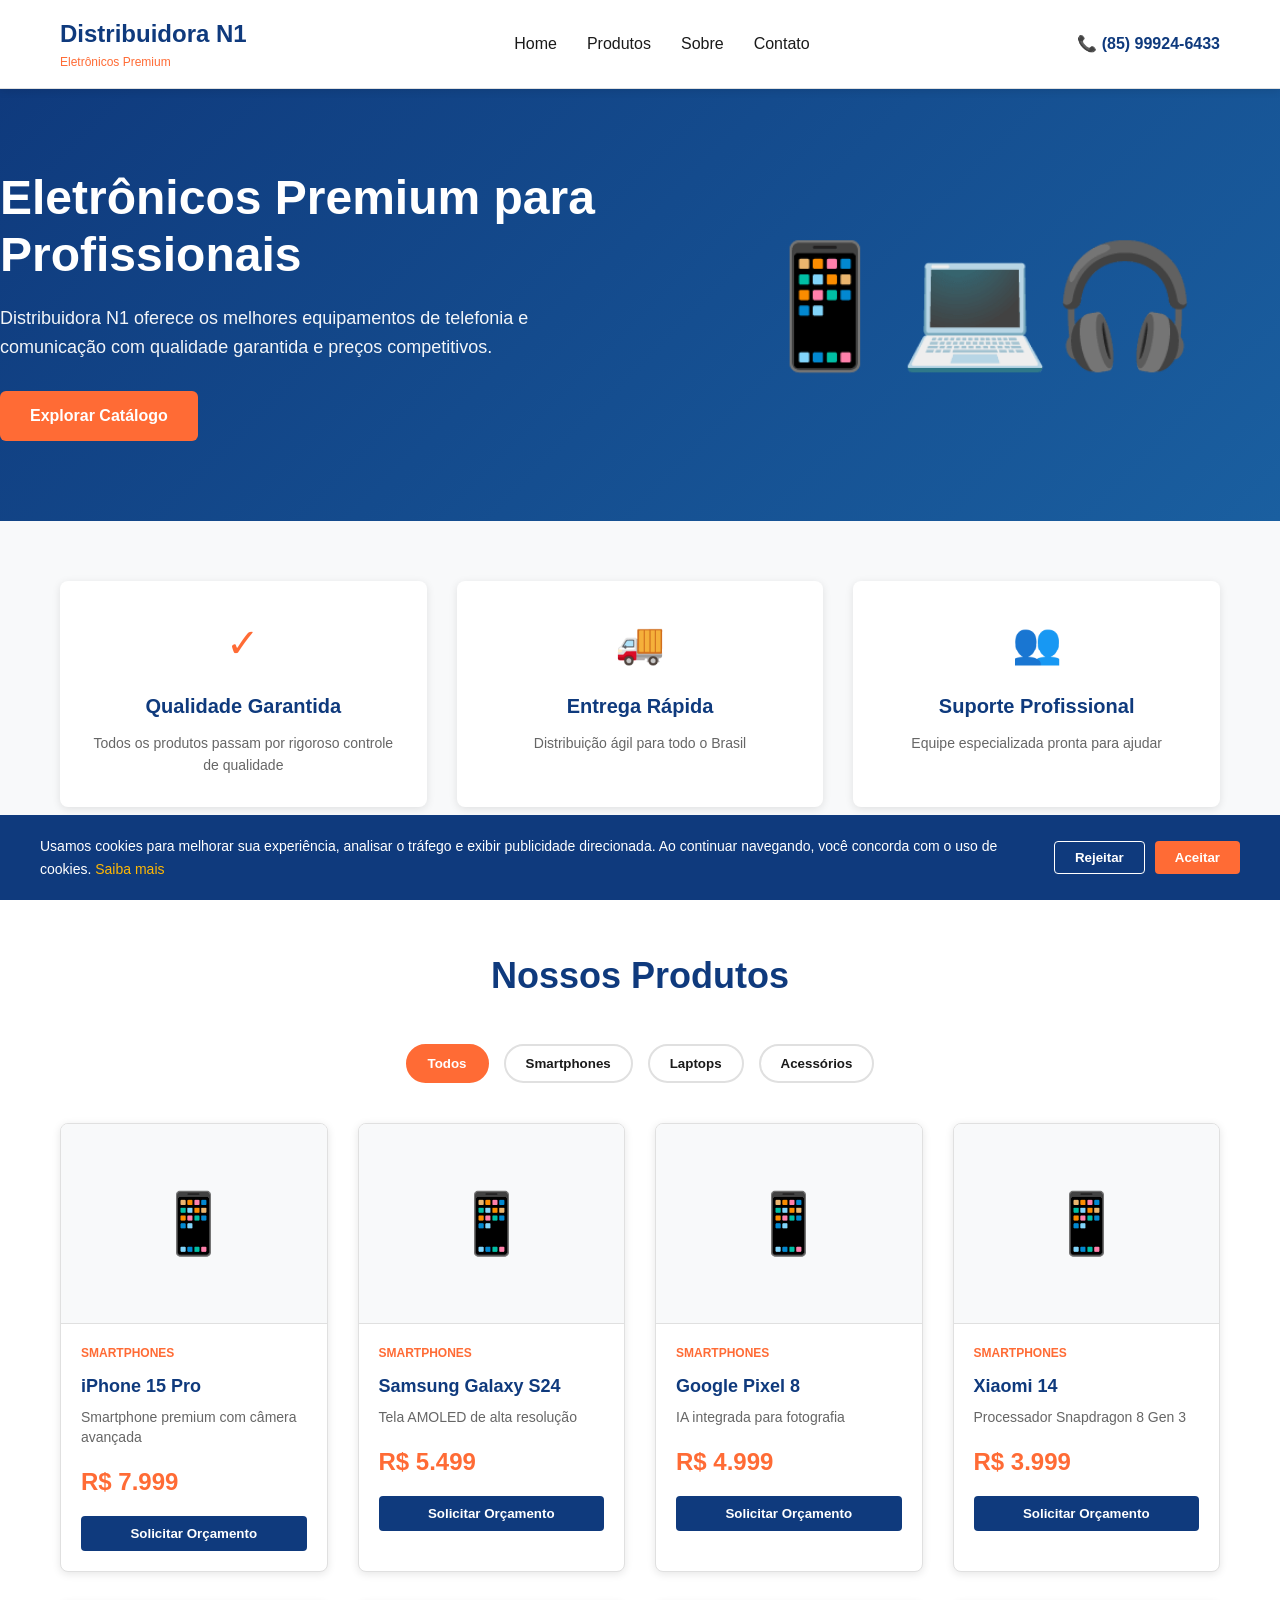
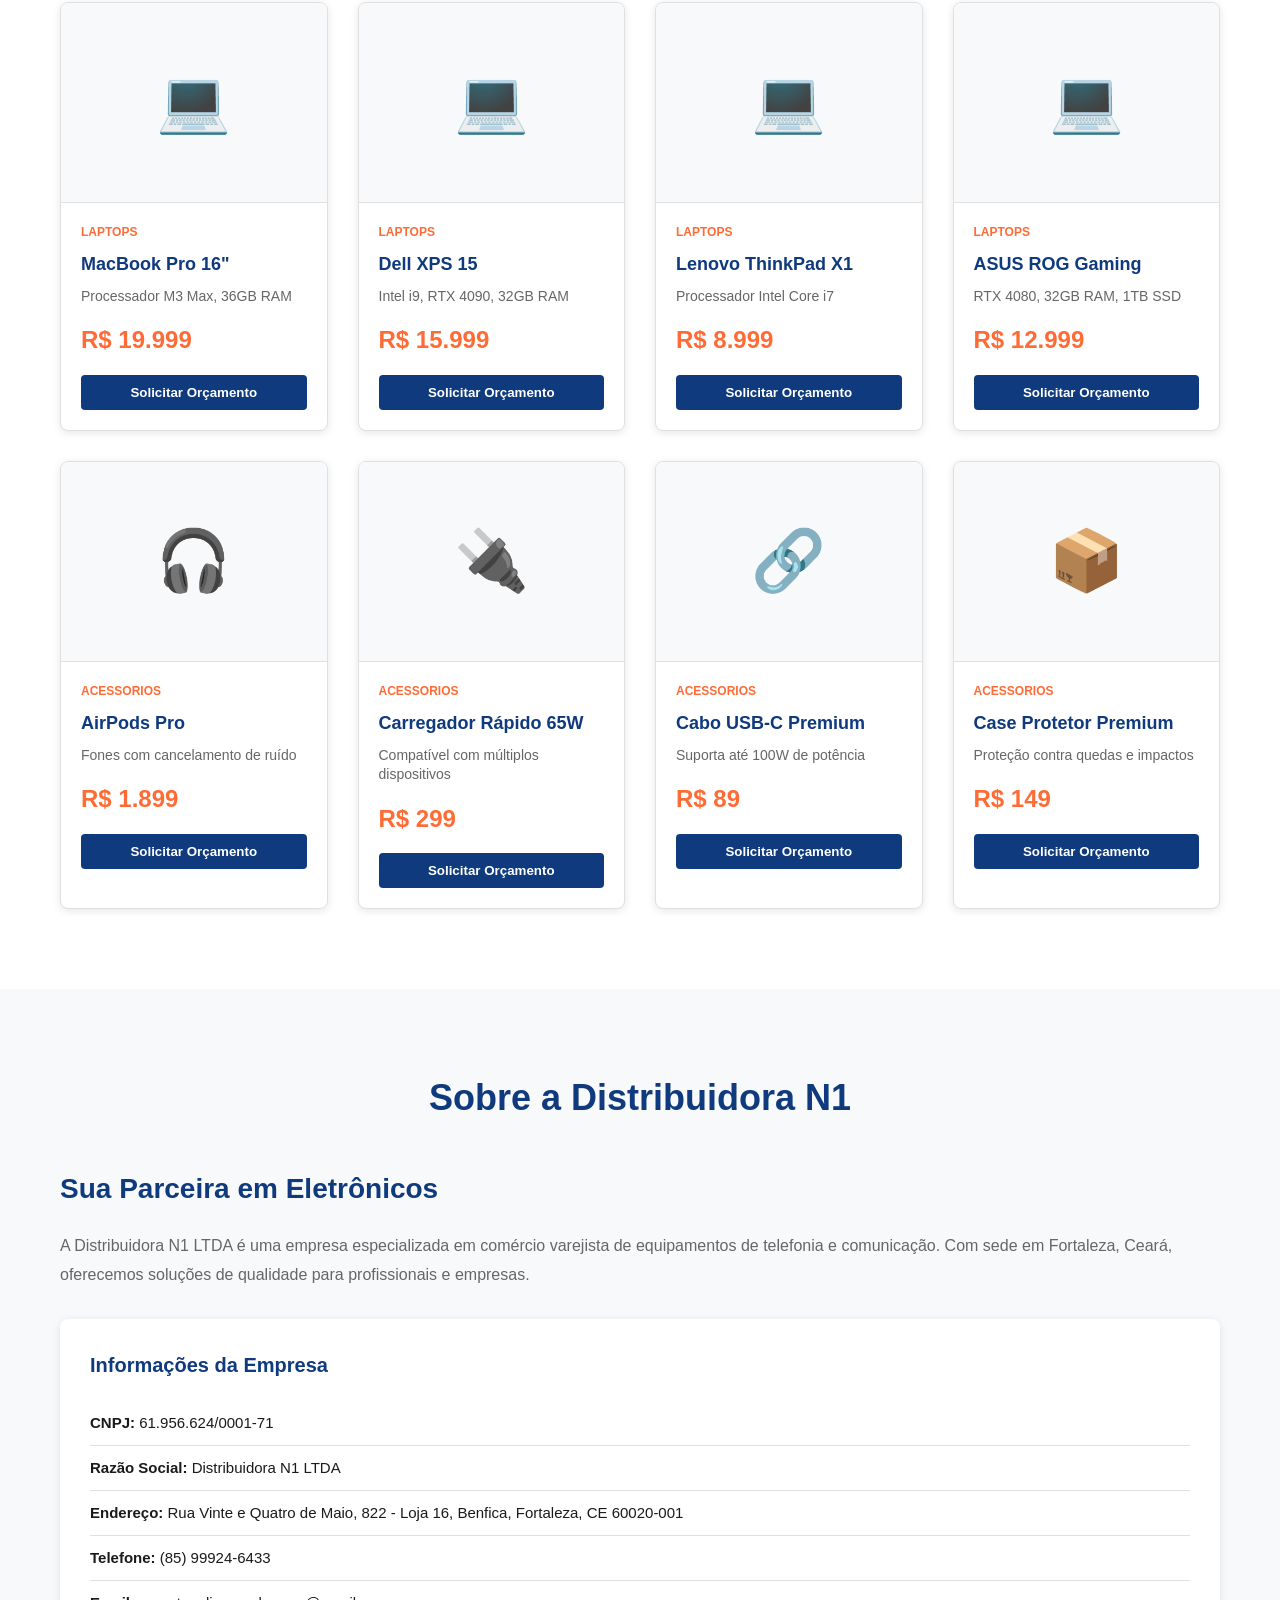
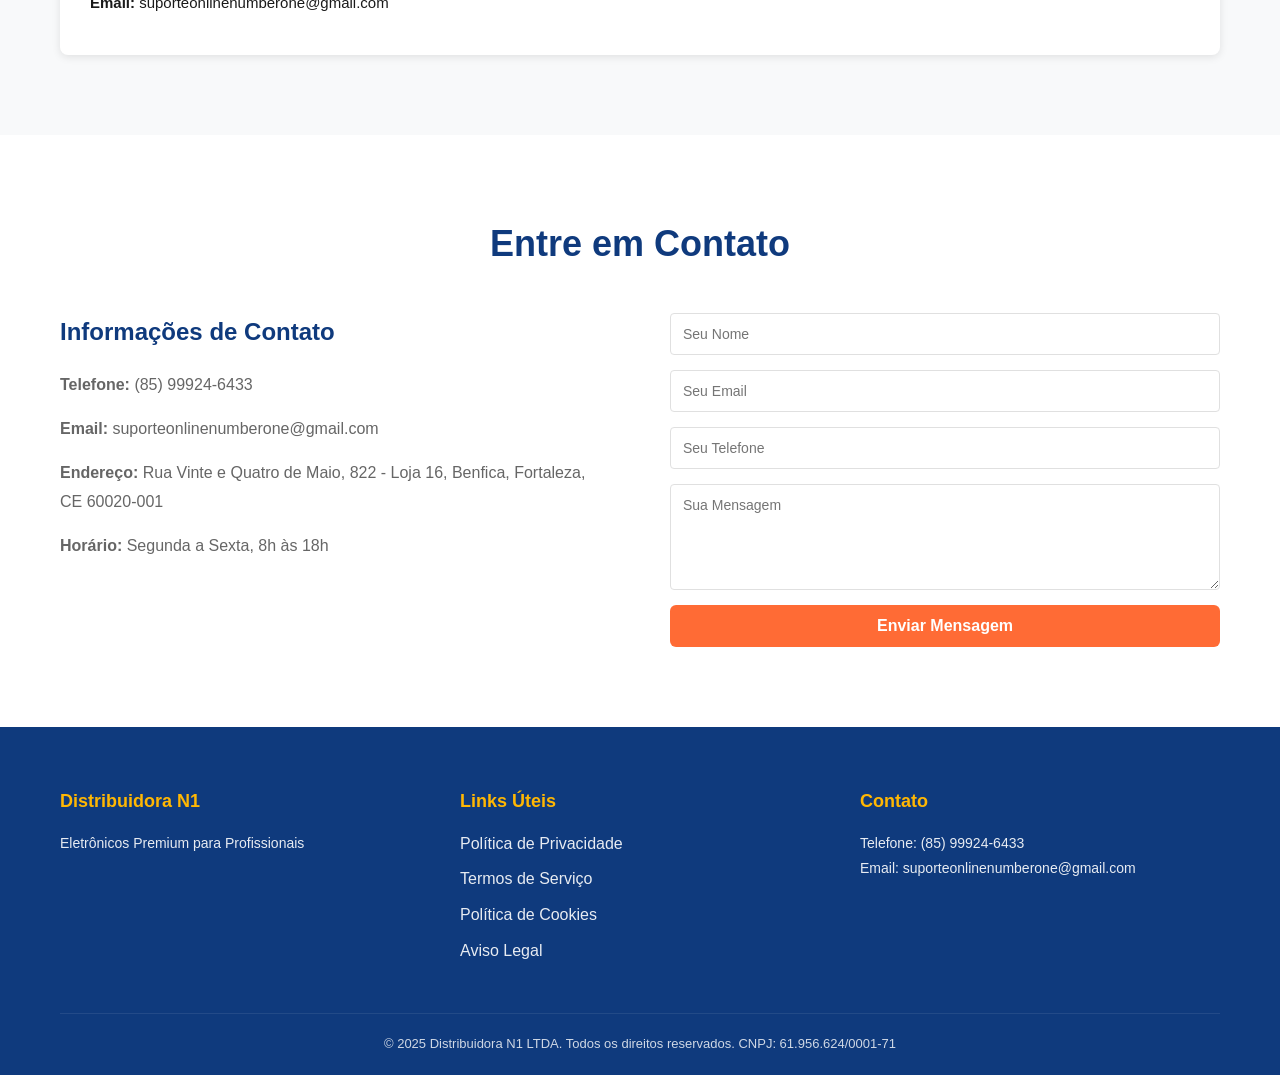
<file: index.html>
<!DOCTYPE html>
<html lang="pt-BR">
<head>
    <meta charset="UTF-8">
    <meta name="viewport" content="width=device-width, initial-scale=1.0">
    <meta name="description" content="Distribuidora N1 - Eletrônicos Premium para Profissionais. Smartphones, Laptops, Acessórios com qualidade garantida.">
    <meta name="keywords" content="eletrônicos, smartphones, laptops, acessórios, distribuidor">
    <meta name="author" content="Distribuidora N1 LTDA">
    <meta property="og:title" content="Distribuidora N1 - Eletrônicos Premium">
    <meta property="og:description" content="Os melhores equipamentos de telefonia e comunicação com qualidade garantida e preços competitivos.">
    <meta property="og:type" content="website">
    <meta property="og:url" content="https://buynaturalhealth.click/">
    <meta name="google-site-verification" content="seu-codigo-aqui">
    <title>Distribuidora N1 - Eletrônicos Premium | Fortaleza, CE</title>
    <link rel="canonical" href="https://buynaturalhealth.click/">
    <link rel="stylesheet" href="css/style.css">
    <link rel="icon" type="image/x-icon" href="data:image/svg+xml,<svg xmlns='http://www.w3.org/2000/svg' viewBox='0 0 100 100'><text y='75' font-size='75' fill='%230F3A7D'>N1</text></svg>">
</head>
<body>
    <!-- Header/Navegação -->
    <header class="header">
        <div class="container">
            <div class="header-content">
                <div class="logo">
                    <h1>Distribuidora N1</h1>
                    <p class="tagline">Eletrônicos Premium</p>
                </div>
                <nav class="nav">
                    <a href="#home" class="nav-link">Home</a>
                    <a href="#produtos" class="nav-link">Produtos</a>
                    <a href="#sobre" class="nav-link">Sobre</a>
                    <a href="#contato" class="nav-link">Contato</a>
                </nav>
                <div class="header-info">
                    <span class="phone">📞 (85) 99924-6433</span>
                </div>
            </div>
        </div>
    </header>

    <!-- Hero Section -->
    <section class="hero" id="home">
        <div class="hero-content">
            <div class="hero-text">
                <h2>Eletrônicos Premium para Profissionais</h2>
                <p>Distribuidora N1 oferece os melhores equipamentos de telefonia e comunicação com qualidade garantida e preços competitivos.</p>
                <a href="#produtos" class="btn btn-primary">Explorar Catálogo</a>
            </div>
            <div class="hero-image">
                <div class="hero-placeholder">📱💻🎧</div>
            </div>
        </div>
    </section>

    <!-- Benefícios -->
    <section class="benefits">
        <div class="container">
            <div class="benefits-grid">
                <div class="benefit-card">
                    <div class="benefit-icon">✓</div>
                    <h3>Qualidade Garantida</h3>
                    <p>Todos os produtos passam por rigoroso controle de qualidade</p>
                </div>
                <div class="benefit-card">
                    <div class="benefit-icon">🚚</div>
                    <h3>Entrega Rápida</h3>
                    <p>Distribuição ágil para todo o Brasil</p>
                </div>
                <div class="benefit-card">
                    <div class="benefit-icon">👥</div>
                    <h3>Suporte Profissional</h3>
                    <p>Equipe especializada pronta para ajudar</p>
                </div>
            </div>
        </div>
    </section>

    <!-- Produtos -->
    <section class="produtos" id="produtos">
        <div class="container">
            <h2 class="section-title">Nossos Produtos</h2>
            
            <div class="category-tabs">
                <button class="tab-btn active" data-category="todos">Todos</button>
                <button class="tab-btn" data-category="smartphones">Smartphones</button>
                <button class="tab-btn" data-category="laptops">Laptops</button>
                <button class="tab-btn" data-category="acessorios">Acessórios</button>
            </div>

            <div class="produtos-grid" id="produtosGrid">
                <!-- Produtos serão inseridos aqui via JavaScript -->
            </div>
        </div>
    </section>

    <!-- Sobre -->
    <section class="sobre" id="sobre">
        <div class="container">
            <h2 class="section-title">Sobre a Distribuidora N1</h2>
            <div class="sobre-content">
                <div class="sobre-text">
                    <h3>Sua Parceira em Eletrônicos</h3>
                    <p>A Distribuidora N1 LTDA é uma empresa especializada em comércio varejista de equipamentos de telefonia e comunicação. Com sede em Fortaleza, Ceará, oferecemos soluções de qualidade para profissionais e empresas.</p>
                    
                    <div class="empresa-info">
                        <h4>Informações da Empresa</h4>
                        <ul>
                            <li><strong>CNPJ:</strong> 61.956.624/0001-71</li>
                            <li><strong>Razão Social:</strong> Distribuidora N1 LTDA</li>
                            <li><strong>Endereço:</strong> Rua Vinte e Quatro de Maio, 822 - Loja 16, Benfica, Fortaleza, CE 60020-001</li>
                            <li><strong>Telefone:</strong> (85) 99924-6433</li>
                            <li><strong>Email:</strong> suporteonlinenumberone@gmail.com</li>
                        </ul>
                    </div>
                </div>
            </div>
        </div>
    </section>

    <!-- Contato -->
    <section class="contato" id="contato">
        <div class="container">
            <h2 class="section-title">Entre em Contato</h2>
            <div class="contato-content">
                <div class="contato-info">
                    <h3>Informações de Contato</h3>
                    <p><strong>Telefone:</strong> (85) 99924-6433</p>
                    <p><strong>Email:</strong> suporteonlinenumberone@gmail.com</p>
                    <p><strong>Endereço:</strong> Rua Vinte e Quatro de Maio, 822 - Loja 16, Benfica, Fortaleza, CE 60020-001</p>
                    <p><strong>Horário:</strong> Segunda a Sexta, 8h às 18h</p>
                </div>
                <form class="contato-form" id="contatoForm">
                    <input type="text" placeholder="Seu Nome" required>
                    <input type="email" placeholder="Seu Email" required>
                    <input type="tel" placeholder="Seu Telefone" required>
                    <textarea placeholder="Sua Mensagem" rows="5" required></textarea>
                    <button type="submit" class="btn btn-primary">Enviar Mensagem</button>
                </form>
            </div>
        </div>
    </section>

    <!-- Modal de Orçamento -->
    <div class="modal" id="modalOrcamento">
        <div class="modal-content">
            <span class="modal-close" onclick="fecharModalOrcamento()">&times;</span>
            <h2>Solicitar Orçamento</h2>
            <p id="produtoSelecionado" style="color: var(--secondary-color); font-weight: 600; margin-bottom: 20px;"></p>
            <form id="orcamentoForm">
                <input type="text" placeholder="Seu Nome" required>
                <input type="email" placeholder="Seu Email" required>
                <input type="tel" placeholder="Seu Telefone" required>
                <textarea placeholder="Detalhes do Orçamento (quantidade, especificações, etc.)" rows="4" required></textarea>
                <button type="submit" class="btn btn-primary" style="width: 100%;">Enviar Solicitation</button>
            </form>
        </div>
    </div>

    <!-- Cookie Consent -->
    <div class="cookie-consent" id="cookieConsent">
        <div class="cookie-content">
            <p>Usamos cookies para melhorar sua experiência, analisar o tráfego e exibir publicidade direcionada. Ao continuar navegando, você concorda com o uso de cookies. <a href="pages/politica-cookies.html">Saiba mais</a></p>
            <div class="cookie-buttons">
                <button class="btn-reject" id="rejectCookies">Rejeitar</button>
                <button class="btn-accept" id="acceptCookies">Aceitar</button>
            </div>
        </div>
    </div>

    <!-- Footer -->
    <footer class="footer">
        <div class="container">
            <div class="footer-content">
                <div class="footer-section">
                    <h4>Distribuidora N1</h4>
                    <p>Eletrônicos Premium para Profissionais</p>
                </div>
                <div class="footer-section">
                    <h4>Links Úteis</h4>
                    <ul>
                        <li><a href="pages/politica-privacidade.html">Política de Privacidade</a></li>
                        <li><a href="pages/termos-servico.html">Termos de Serviço</a></li>
                        <li><a href="pages/politica-cookies.html">Política de Cookies</a></li>
                        <li><a href="pages/aviso-legal.html">Aviso Legal</a></li>
                    </ul>
                </div>
                <div class="footer-section">
                    <h4>Contato</h4>
                    <p>Telefone: (85) 99924-6433</p>
                    <p>Email: suporteonlinenumberone@gmail.com</p>
                </div>
            </div>
            <div class="footer-bottom">
                <p>&copy; 2025 Distribuidora N1 LTDA. Todos os direitos reservados. CNPJ: 61.956.624/0001-71</p>
            </div>
        </div>
    </footer>

    <!-- Scripts -->
    <script src="js/main.js"></script>
</body>
</html>
</file>
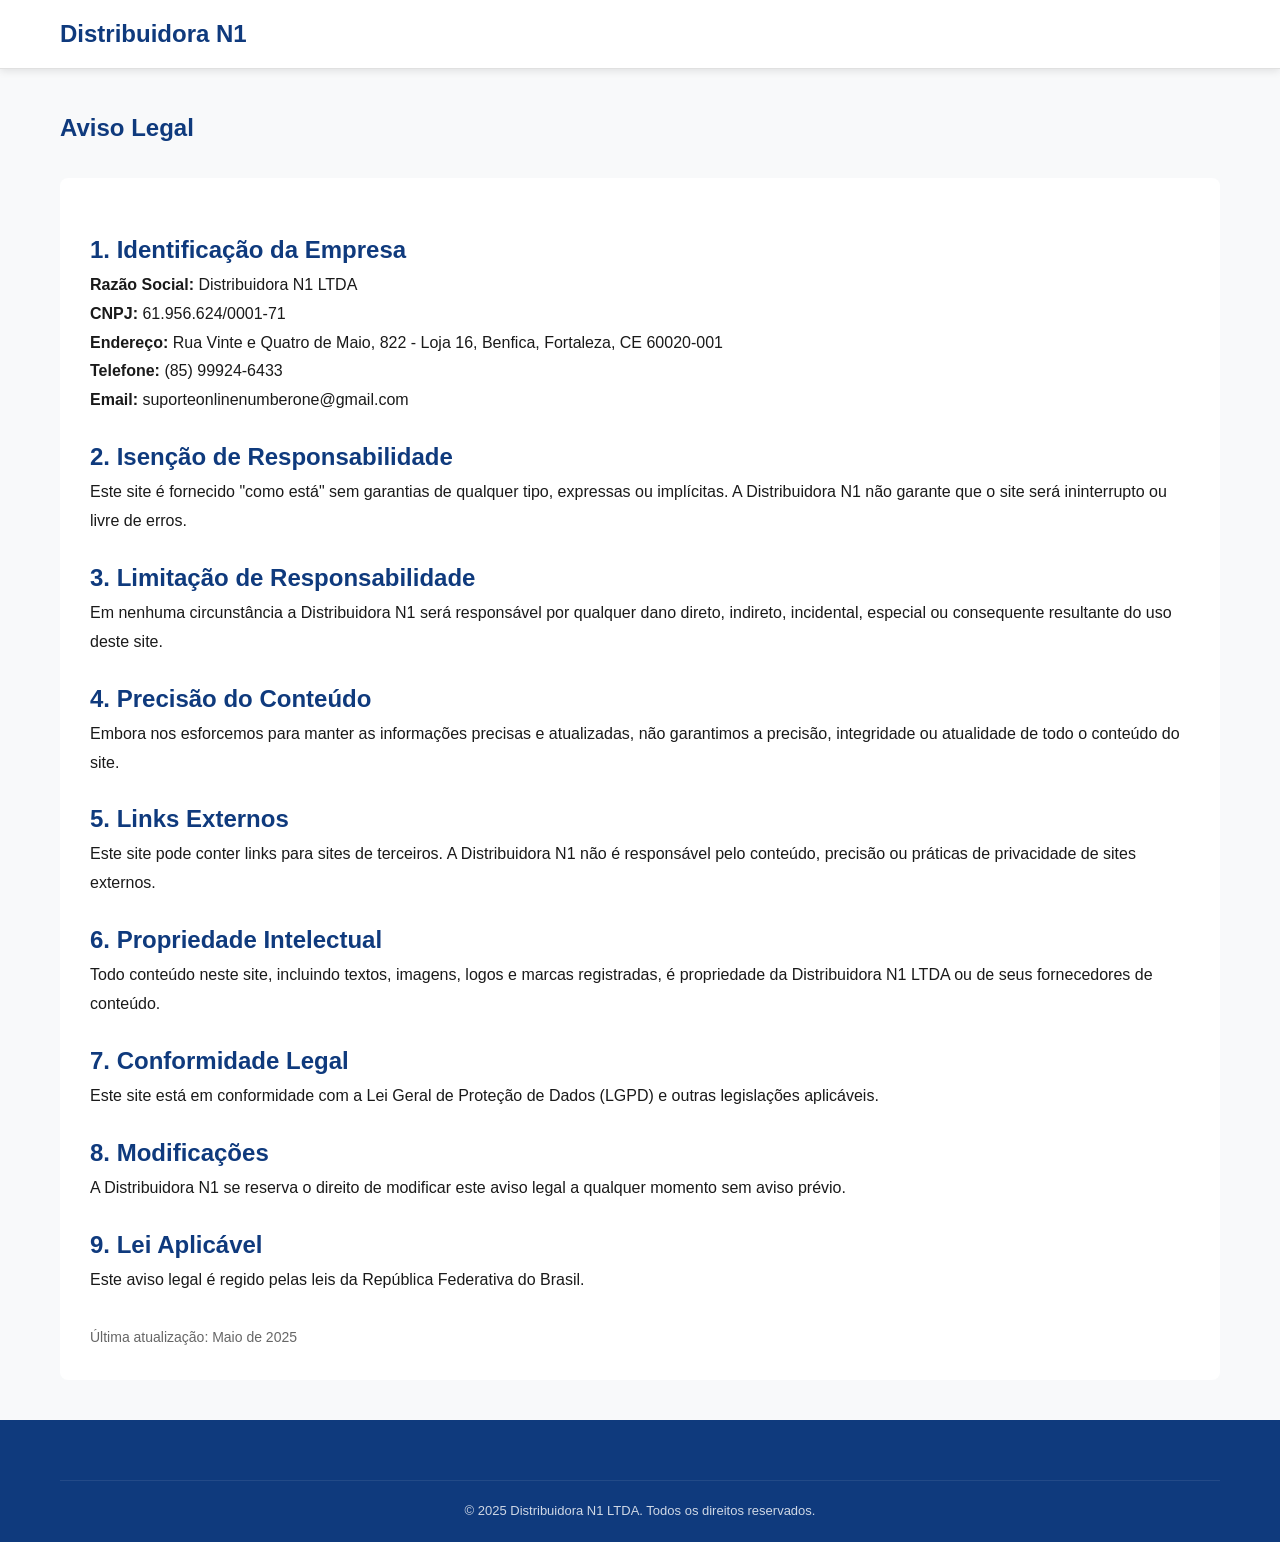
<file: pages/aviso-legal.html>
<!DOCTYPE html>
<html lang="pt-BR">
<head>
    <meta charset="UTF-8">
    <meta name="viewport" content="width=device-width, initial-scale=1.0">
    <title>Aviso Legal - Distribuidora N1</title>
    <link rel="stylesheet" href="../css/style.css">
</head>
<body>
    <header class="header">
        <div class="container">
            <div class="header-content">
                <div class="logo">
                    <h1><a href="../index.html" style="text-decoration: none; color: inherit;">Distribuidora N1</a></h1>
                </div>
            </div>
        </div>
    </header>

    <section class="sobre" style="padding: 40px 0;">
        <div class="container">
            <h1 style="color: var(--primary-color); margin-bottom: 30px;">Aviso Legal</h1>
            
            <div style="background: white; padding: 30px; border-radius: 8px; line-height: 1.8;">
                <h2 style="color: var(--primary-color); margin-top: 20px;">1. Identificação da Empresa</h2>
                <p>
                    <strong>Razão Social:</strong> Distribuidora N1 LTDA<br>
                    <strong>CNPJ:</strong> 61.956.624/0001-71<br>
                    <strong>Endereço:</strong> Rua Vinte e Quatro de Maio, 822 - Loja 16, Benfica, Fortaleza, CE 60020-001<br>
                    <strong>Telefone:</strong> (85) 99924-6433<br>
                    <strong>Email:</strong> suporteonlinenumberone@gmail.com
                </p>

                <h2 style="color: var(--primary-color); margin-top: 20px;">2. Isenção de Responsabilidade</h2>
                <p>Este site é fornecido "como está" sem garantias de qualquer tipo, expressas ou implícitas. A Distribuidora N1 não garante que o site será ininterrupto ou livre de erros.</p>

                <h2 style="color: var(--primary-color); margin-top: 20px;">3. Limitação de Responsabilidade</h2>
                <p>Em nenhuma circunstância a Distribuidora N1 será responsável por qualquer dano direto, indireto, incidental, especial ou consequente resultante do uso deste site.</p>

                <h2 style="color: var(--primary-color); margin-top: 20px;">4. Precisão do Conteúdo</h2>
                <p>Embora nos esforcemos para manter as informações precisas e atualizadas, não garantimos a precisão, integridade ou atualidade de todo o conteúdo do site.</p>

                <h2 style="color: var(--primary-color); margin-top: 20px;">5. Links Externos</h2>
                <p>Este site pode conter links para sites de terceiros. A Distribuidora N1 não é responsável pelo conteúdo, precisão ou práticas de privacidade de sites externos.</p>

                <h2 style="color: var(--primary-color); margin-top: 20px;">6. Propriedade Intelectual</h2>
                <p>Todo conteúdo neste site, incluindo textos, imagens, logos e marcas registradas, é propriedade da Distribuidora N1 LTDA ou de seus fornecedores de conteúdo.</p>

                <h2 style="color: var(--primary-color); margin-top: 20px;">7. Conformidade Legal</h2>
                <p>Este site está em conformidade com a Lei Geral de Proteção de Dados (LGPD) e outras legislações aplicáveis.</p>

                <h2 style="color: var(--primary-color); margin-top: 20px;">8. Modificações</h2>
                <p>A Distribuidora N1 se reserva o direito de modificar este aviso legal a qualquer momento sem aviso prévio.</p>

                <h2 style="color: var(--primary-color); margin-top: 20px;">9. Lei Aplicável</h2>
                <p>Este aviso legal é regido pelas leis da República Federativa do Brasil.</p>

                <p style="margin-top: 30px; color: var(--text-light); font-size: 14px;">Última atualização: Maio de 2025</p>
            </div>
        </div>
    </section>

    <footer class="footer">
        <div class="container">
            <div class="footer-bottom">
                <p>&copy; 2025 Distribuidora N1 LTDA. Todos os direitos reservados.</p>
            </div>
        </div>
    </footer>
</body>
</html>
</file>
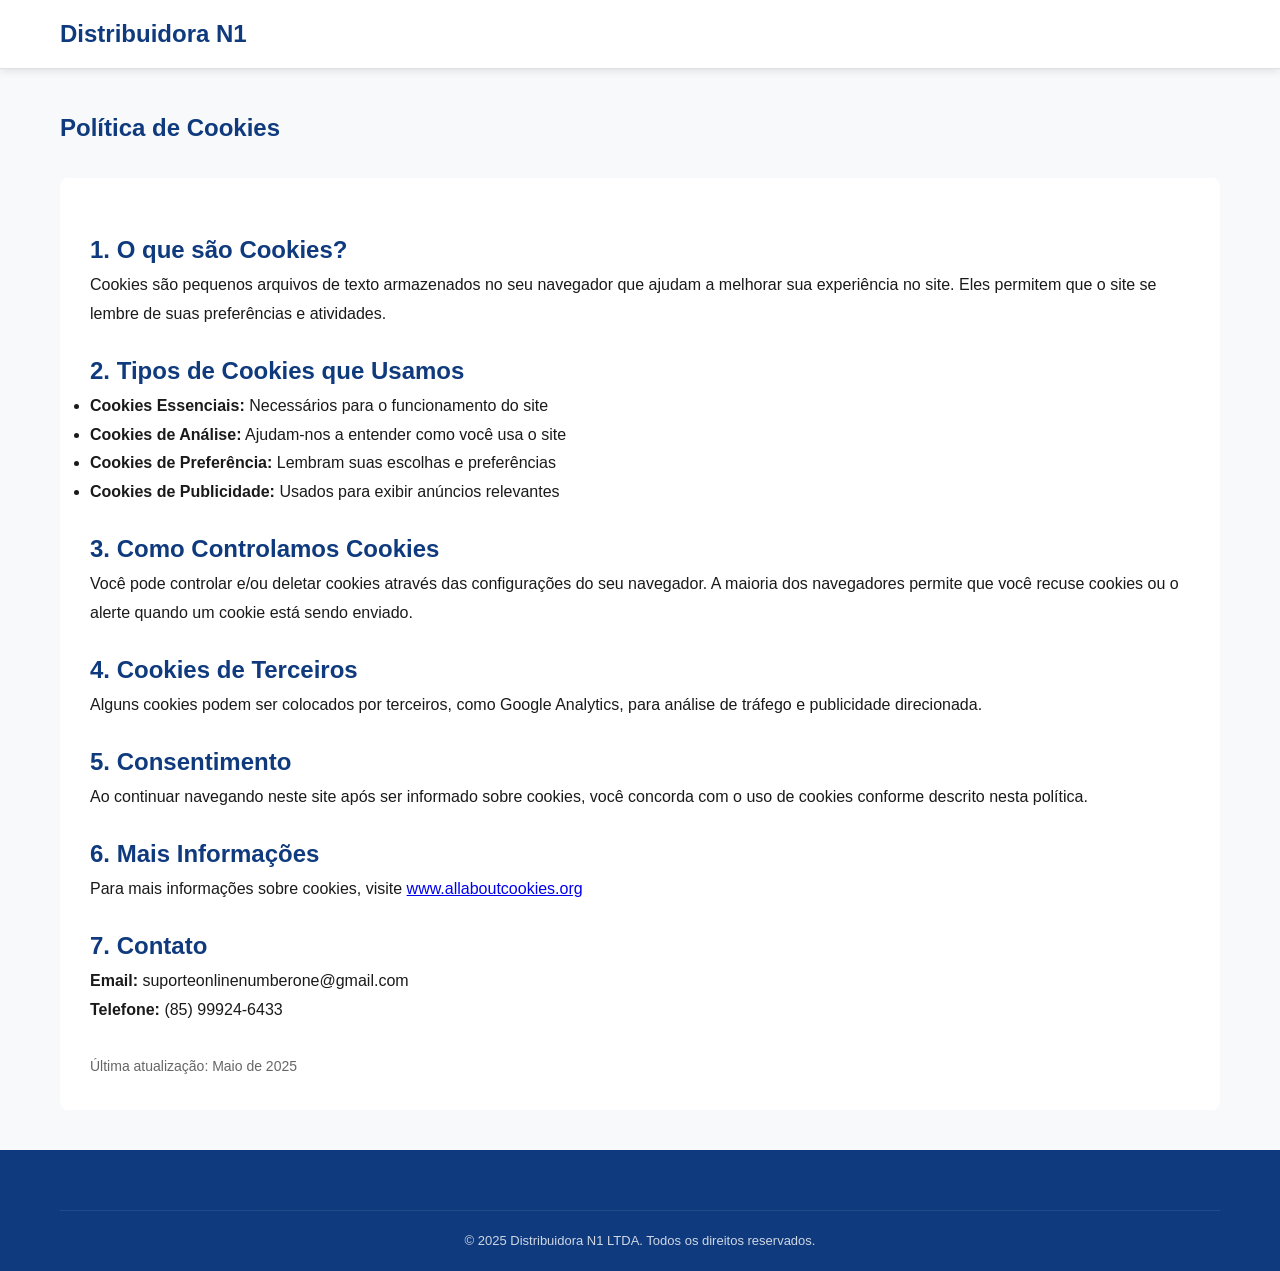
<file: pages/politica-cookies.html>
<!DOCTYPE html>
<html lang="pt-BR">
<head>
    <meta charset="UTF-8">
    <meta name="viewport" content="width=device-width, initial-scale=1.0">
    <title>Política de Cookies - Distribuidora N1</title>
    <link rel="stylesheet" href="../css/style.css">
</head>
<body>
    <header class="header">
        <div class="container">
            <div class="header-content">
                <div class="logo">
                    <h1><a href="../index.html" style="text-decoration: none; color: inherit;">Distribuidora N1</a></h1>
                </div>
            </div>
        </div>
    </header>

    <section class="sobre" style="padding: 40px 0;">
        <div class="container">
            <h1 style="color: var(--primary-color); margin-bottom: 30px;">Política de Cookies</h1>
            
            <div style="background: white; padding: 30px; border-radius: 8px; line-height: 1.8;">
                <h2 style="color: var(--primary-color); margin-top: 20px;">1. O que são Cookies?</h2>
                <p>Cookies são pequenos arquivos de texto armazenados no seu navegador que ajudam a melhorar sua experiência no site. Eles permitem que o site se lembre de suas preferências e atividades.</p>

                <h2 style="color: var(--primary-color); margin-top: 20px;">2. Tipos de Cookies que Usamos</h2>
                <ul>
                    <li><strong>Cookies Essenciais:</strong> Necessários para o funcionamento do site</li>
                    <li><strong>Cookies de Análise:</strong> Ajudam-nos a entender como você usa o site</li>
                    <li><strong>Cookies de Preferência:</strong> Lembram suas escolhas e preferências</li>
                    <li><strong>Cookies de Publicidade:</strong> Usados para exibir anúncios relevantes</li>
                </ul>

                <h2 style="color: var(--primary-color); margin-top: 20px;">3. Como Controlamos Cookies</h2>
                <p>Você pode controlar e/ou deletar cookies através das configurações do seu navegador. A maioria dos navegadores permite que você recuse cookies ou o alerte quando um cookie está sendo enviado.</p>

                <h2 style="color: var(--primary-color); margin-top: 20px;">4. Cookies de Terceiros</h2>
                <p>Alguns cookies podem ser colocados por terceiros, como Google Analytics, para análise de tráfego e publicidade direcionada.</p>

                <h2 style="color: var(--primary-color); margin-top: 20px;">5. Consentimento</h2>
                <p>Ao continuar navegando neste site após ser informado sobre cookies, você concorda com o uso de cookies conforme descrito nesta política.</p>

                <h2 style="color: var(--primary-color); margin-top: 20px;">6. Mais Informações</h2>
                <p>Para mais informações sobre cookies, visite <a href="https://www.allaboutcookies.org/" target="_blank">www.allaboutcookies.org</a></p>

                <h2 style="color: var(--primary-color); margin-top: 20px;">7. Contato</h2>
                <p><strong>Email:</strong> suporteonlinenumberone@gmail.com<br>
                <strong>Telefone:</strong> (85) 99924-6433</p>

                <p style="margin-top: 30px; color: var(--text-light); font-size: 14px;">Última atualização: Maio de 2025</p>
            </div>
        </div>
    </section>

    <footer class="footer">
        <div class="container">
            <div class="footer-bottom">
                <p>&copy; 2025 Distribuidora N1 LTDA. Todos os direitos reservados.</p>
            </div>
        </div>
    </footer>
</body>
</html>
</file>
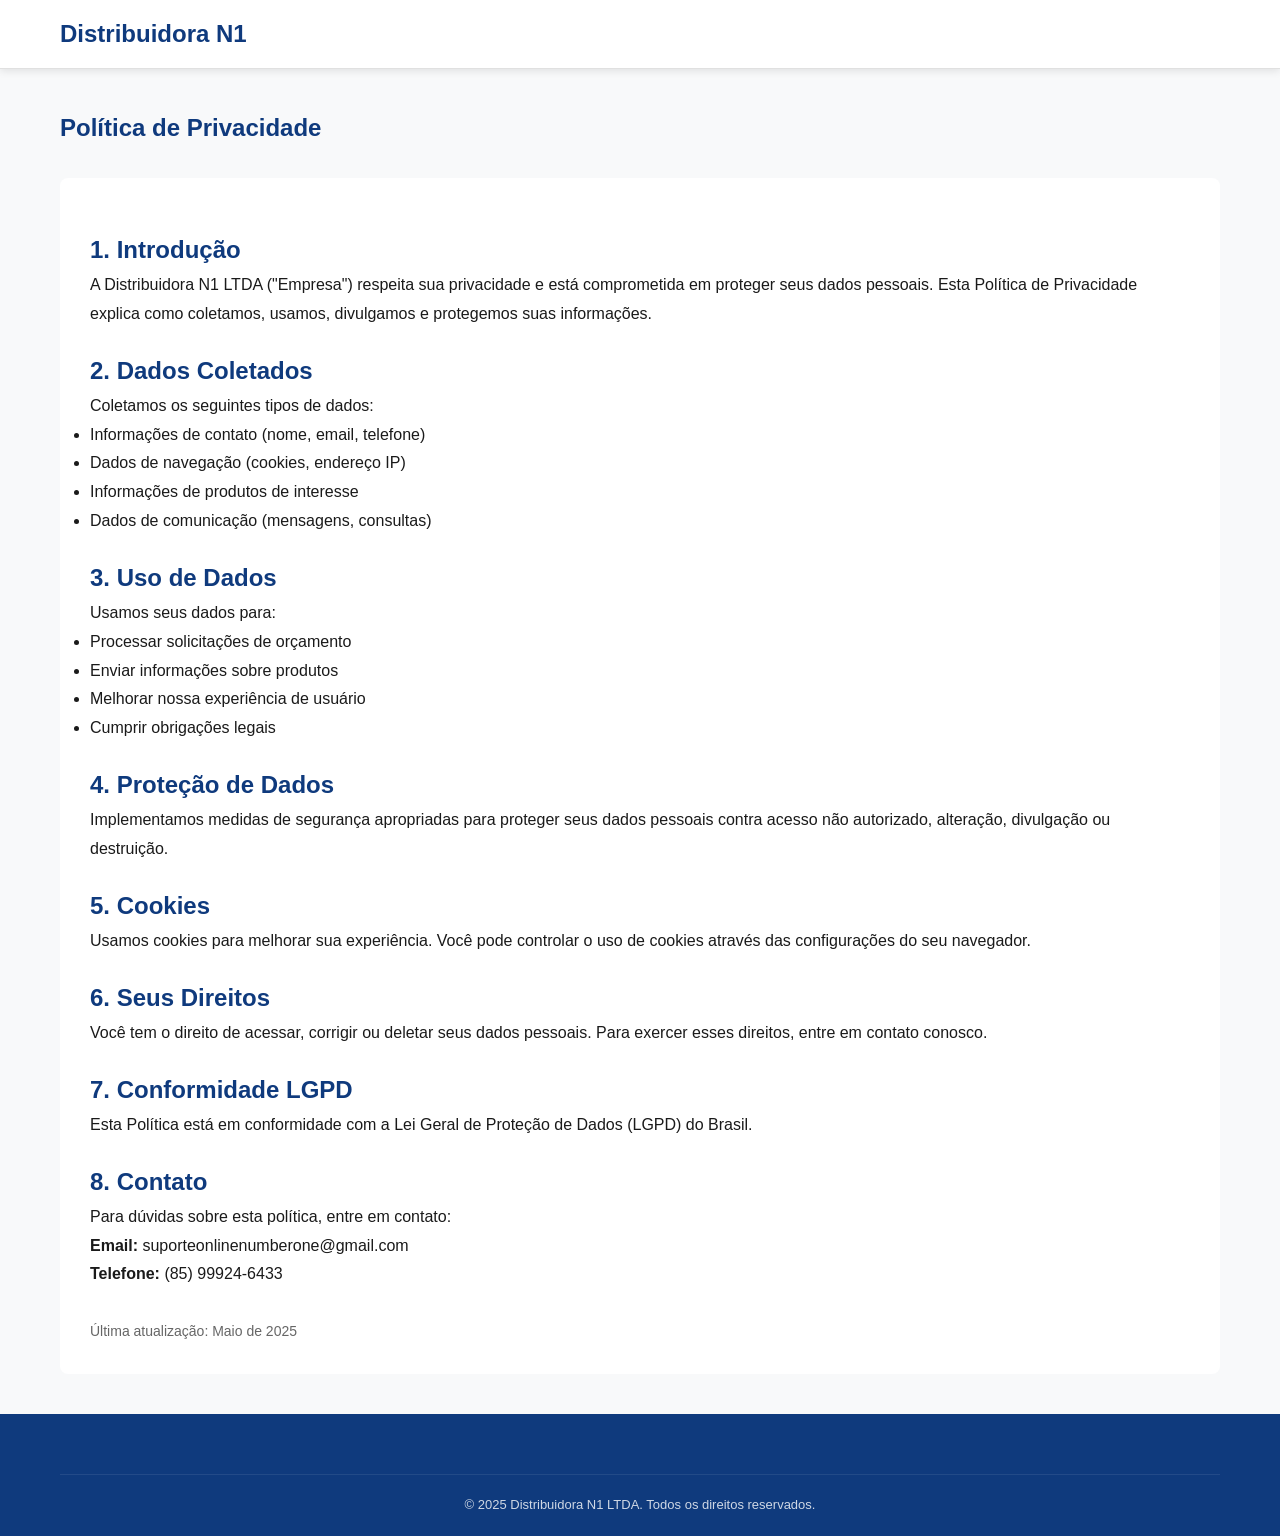
<file: pages/politica-privacidade.html>
<!DOCTYPE html>
<html lang="pt-BR">
<head>
    <meta charset="UTF-8">
    <meta name="viewport" content="width=device-width, initial-scale=1.0">
    <title>Política de Privacidade - Distribuidora N1</title>
    <link rel="stylesheet" href="../css/style.css">
</head>
<body>
    <header class="header">
        <div class="container">
            <div class="header-content">
                <div class="logo">
                    <h1><a href="../index.html" style="text-decoration: none; color: inherit;">Distribuidora N1</a></h1>
                </div>
            </div>
        </div>
    </header>

    <section class="sobre" style="padding: 40px 0;">
        <div class="container">
            <h1 style="color: var(--primary-color); margin-bottom: 30px;">Política de Privacidade</h1>
            
            <div style="background: white; padding: 30px; border-radius: 8px; line-height: 1.8;">
                <h2 style="color: var(--primary-color); margin-top: 20px;">1. Introdução</h2>
                <p>A Distribuidora N1 LTDA ("Empresa") respeita sua privacidade e está comprometida em proteger seus dados pessoais. Esta Política de Privacidade explica como coletamos, usamos, divulgamos e protegemos suas informações.</p>

                <h2 style="color: var(--primary-color); margin-top: 20px;">2. Dados Coletados</h2>
                <p>Coletamos os seguintes tipos de dados:</p>
                <ul>
                    <li>Informações de contato (nome, email, telefone)</li>
                    <li>Dados de navegação (cookies, endereço IP)</li>
                    <li>Informações de produtos de interesse</li>
                    <li>Dados de comunicação (mensagens, consultas)</li>
                </ul>

                <h2 style="color: var(--primary-color); margin-top: 20px;">3. Uso de Dados</h2>
                <p>Usamos seus dados para:</p>
                <ul>
                    <li>Processar solicitações de orçamento</li>
                    <li>Enviar informações sobre produtos</li>
                    <li>Melhorar nossa experiência de usuário</li>
                    <li>Cumprir obrigações legais</li>
                </ul>

                <h2 style="color: var(--primary-color); margin-top: 20px;">4. Proteção de Dados</h2>
                <p>Implementamos medidas de segurança apropriadas para proteger seus dados pessoais contra acesso não autorizado, alteração, divulgação ou destruição.</p>

                <h2 style="color: var(--primary-color); margin-top: 20px;">5. Cookies</h2>
                <p>Usamos cookies para melhorar sua experiência. Você pode controlar o uso de cookies através das configurações do seu navegador.</p>

                <h2 style="color: var(--primary-color); margin-top: 20px;">6. Seus Direitos</h2>
                <p>Você tem o direito de acessar, corrigir ou deletar seus dados pessoais. Para exercer esses direitos, entre em contato conosco.</p>

                <h2 style="color: var(--primary-color); margin-top: 20px;">7. Conformidade LGPD</h2>
                <p>Esta Política está em conformidade com a Lei Geral de Proteção de Dados (LGPD) do Brasil.</p>

                <h2 style="color: var(--primary-color); margin-top: 20px;">8. Contato</h2>
                <p>Para dúvidas sobre esta política, entre em contato:</p>
                <p><strong>Email:</strong> suporteonlinenumberone@gmail.com<br>
                <strong>Telefone:</strong> (85) 99924-6433</p>

                <p style="margin-top: 30px; color: var(--text-light); font-size: 14px;">Última atualização: Maio de 2025</p>
            </div>
        </div>
    </section>

    <footer class="footer">
        <div class="container">
            <div class="footer-bottom">
                <p>&copy; 2025 Distribuidora N1 LTDA. Todos os direitos reservados.</p>
            </div>
        </div>
    </footer>
</body>
</html>
</file>
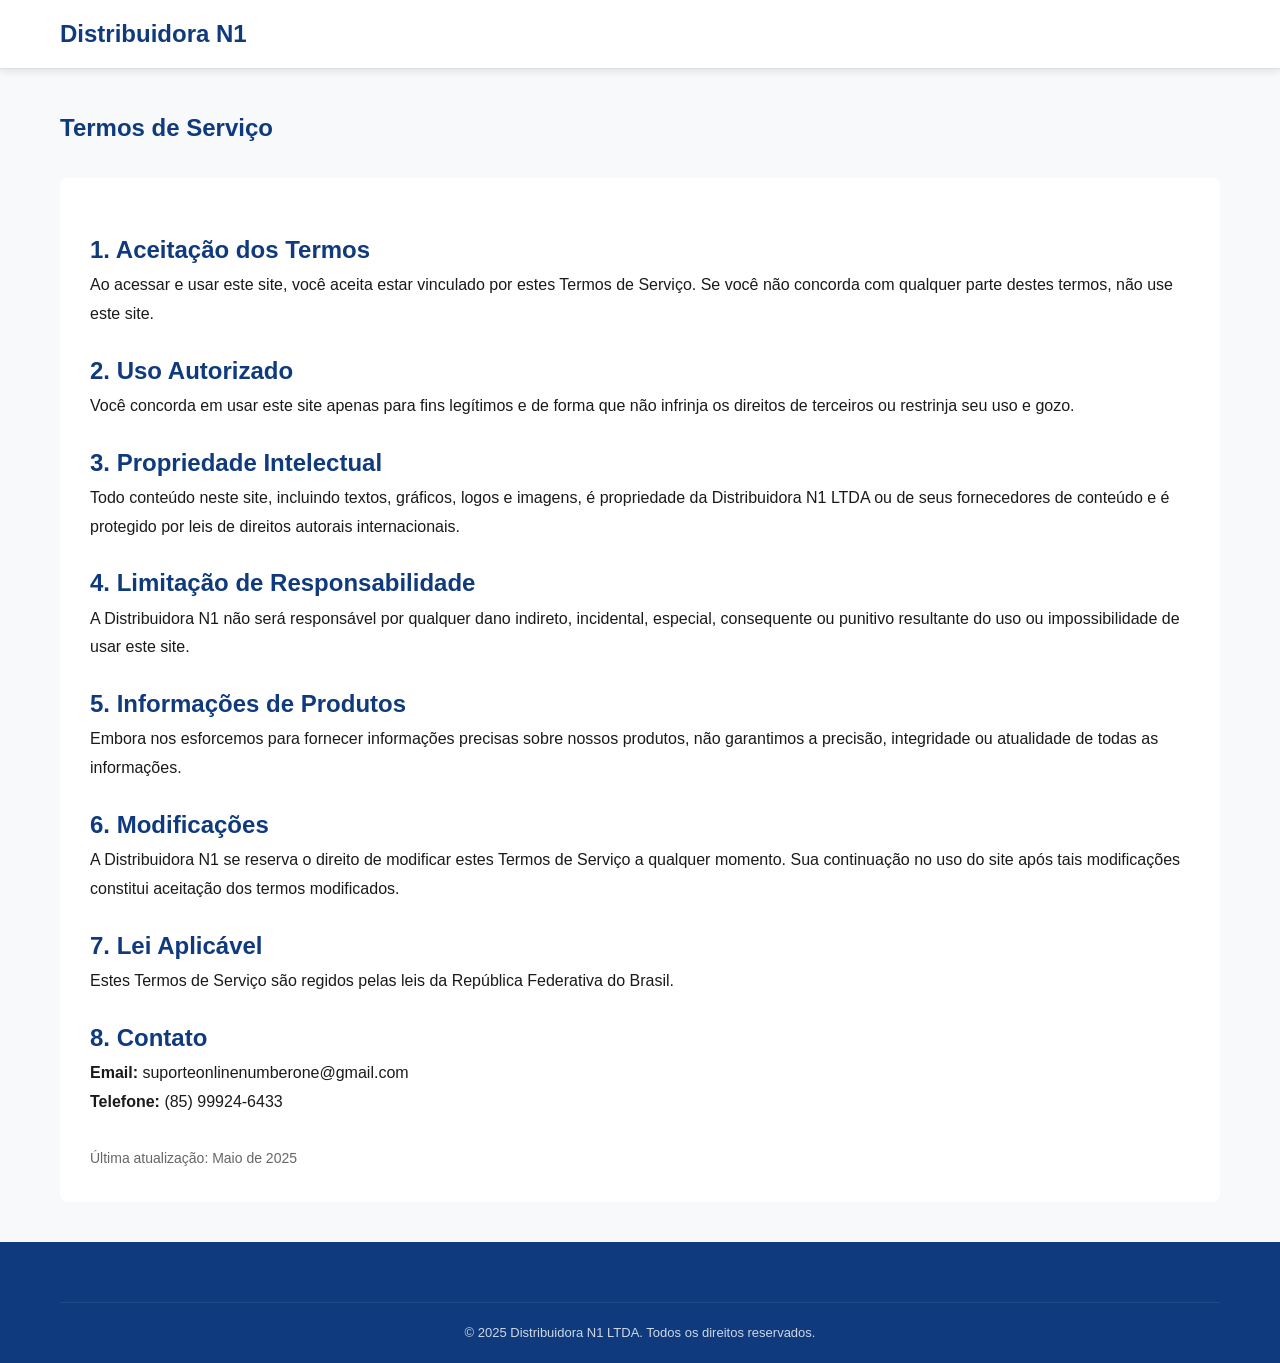
<file: pages/termos-servico.html>
<!DOCTYPE html>
<html lang="pt-BR">
<head>
    <meta charset="UTF-8">
    <meta name="viewport" content="width=device-width, initial-scale=1.0">
    <title>Termos de Serviço - Distribuidora N1</title>
    <link rel="stylesheet" href="../css/style.css">
</head>
<body>
    <header class="header">
        <div class="container">
            <div class="header-content">
                <div class="logo">
                    <h1><a href="../index.html" style="text-decoration: none; color: inherit;">Distribuidora N1</a></h1>
                </div>
            </div>
        </div>
    </header>

    <section class="sobre" style="padding: 40px 0;">
        <div class="container">
            <h1 style="color: var(--primary-color); margin-bottom: 30px;">Termos de Serviço</h1>
            
            <div style="background: white; padding: 30px; border-radius: 8px; line-height: 1.8;">
                <h2 style="color: var(--primary-color); margin-top: 20px;">1. Aceitação dos Termos</h2>
                <p>Ao acessar e usar este site, você aceita estar vinculado por estes Termos de Serviço. Se você não concorda com qualquer parte destes termos, não use este site.</p>

                <h2 style="color: var(--primary-color); margin-top: 20px;">2. Uso Autorizado</h2>
                <p>Você concorda em usar este site apenas para fins legítimos e de forma que não infrinja os direitos de terceiros ou restrinja seu uso e gozo.</p>

                <h2 style="color: var(--primary-color); margin-top: 20px;">3. Propriedade Intelectual</h2>
                <p>Todo conteúdo neste site, incluindo textos, gráficos, logos e imagens, é propriedade da Distribuidora N1 LTDA ou de seus fornecedores de conteúdo e é protegido por leis de direitos autorais internacionais.</p>

                <h2 style="color: var(--primary-color); margin-top: 20px;">4. Limitação de Responsabilidade</h2>
                <p>A Distribuidora N1 não será responsável por qualquer dano indireto, incidental, especial, consequente ou punitivo resultante do uso ou impossibilidade de usar este site.</p>

                <h2 style="color: var(--primary-color); margin-top: 20px;">5. Informações de Produtos</h2>
                <p>Embora nos esforcemos para fornecer informações precisas sobre nossos produtos, não garantimos a precisão, integridade ou atualidade de todas as informações.</p>

                <h2 style="color: var(--primary-color); margin-top: 20px;">6. Modificações</h2>
                <p>A Distribuidora N1 se reserva o direito de modificar estes Termos de Serviço a qualquer momento. Sua continuação no uso do site após tais modificações constitui aceitação dos termos modificados.</p>

                <h2 style="color: var(--primary-color); margin-top: 20px;">7. Lei Aplicável</h2>
                <p>Estes Termos de Serviço são regidos pelas leis da República Federativa do Brasil.</p>

                <h2 style="color: var(--primary-color); margin-top: 20px;">8. Contato</h2>
                <p><strong>Email:</strong> suporteonlinenumberone@gmail.com<br>
                <strong>Telefone:</strong> (85) 99924-6433</p>

                <p style="margin-top: 30px; color: var(--text-light); font-size: 14px;">Última atualização: Maio de 2025</p>
            </div>
        </div>
    </section>

    <footer class="footer">
        <div class="container">
            <div class="footer-bottom">
                <p>&copy; 2025 Distribuidora N1 LTDA. Todos os direitos reservados.</p>
            </div>
        </div>
    </footer>
</body>
</html>
</file>
<file: css/style.css>
/* ============================================
   VARIÁVEIS E RESET
   ============================================ */

:root {
    --primary-color: #0F3A7D;
    --secondary-color: #FF6B35;
    --accent-color: #FFB703;
    --text-dark: #1a1a1a;
    --text-light: #666;
    --bg-light: #f8f9fa;
    --bg-white: #ffffff;
    --border-color: #e0e0e0;
    --shadow: 0 2px 8px rgba(0, 0, 0, 0.1);
    --shadow-lg: 0 10px 30px rgba(0, 0, 0, 0.15);
}

* {
    margin: 0;
    padding: 0;
    box-sizing: border-box;
}

html {
    scroll-behavior: smooth;
}

body {
    font-family: -apple-system, BlinkMacSystemFont, 'Segoe UI', Roboto, Oxygen, Ubuntu, Cantarell, sans-serif;
    color: var(--text-dark);
    line-height: 1.6;
    background-color: var(--bg-white);
}

/* ============================================
   CONTAINER E LAYOUT
   ============================================ */

.container {
    max-width: 1200px;
    margin: 0 auto;
    padding: 0 20px;
}

/* ============================================
   HEADER/NAVEGAÇÃO
   ============================================ */

.header {
    background-color: var(--bg-white);
    border-bottom: 1px solid var(--border-color);
    position: sticky;
    top: 0;
    z-index: 100;
    box-shadow: var(--shadow);
}

.header-content {
    display: flex;
    justify-content: space-between;
    align-items: center;
    padding: 15px 0;
}

.logo h1 {
    font-size: 24px;
    color: var(--primary-color);
    font-weight: 700;
    margin: 0;
}

.logo .tagline {
    font-size: 12px;
    color: var(--secondary-color);
    margin: 0;
}

.nav {
    display: flex;
    gap: 30px;
}

.nav-link {
    text-decoration: none;
    color: var(--text-dark);
    font-weight: 500;
    transition: color 0.3s ease;
}

.nav-link:hover {
    color: var(--secondary-color);
}

.header-info {
    display: flex;
    align-items: center;
    gap: 15px;
}

.phone {
    color: var(--primary-color);
    font-weight: 600;
}

/* ============================================
   HERO SECTION
   ============================================ */

.hero {
    background: linear-gradient(135deg, var(--primary-color) 0%, #1a5fa0 100%);
    color: white;
    padding: 80px 0;
}

.hero-content {
    display: grid;
    grid-template-columns: 1fr 1fr;
    gap: 60px;
    align-items: center;
}

.hero-text h2 {
    font-size: 48px;
    font-weight: 700;
    margin-bottom: 20px;
    line-height: 1.2;
}

.hero-text p {
    font-size: 18px;
    margin-bottom: 30px;
    opacity: 0.95;
}

.hero-image {
    display: flex;
    justify-content: center;
    align-items: center;
}

.hero-placeholder {
    font-size: 120px;
    text-align: center;
    animation: float 3s ease-in-out infinite;
}

@keyframes float {
    0%, 100% { transform: translateY(0px); }
    50% { transform: translateY(-20px); }
}

/* ============================================
   BOTÕES
   ============================================ */

.btn {
    display: inline-block;
    padding: 12px 30px;
    border: none;
    border-radius: 6px;
    font-size: 16px;
    font-weight: 600;
    cursor: pointer;
    transition: all 0.3s ease;
    text-decoration: none;
}

.btn-primary {
    background-color: var(--secondary-color);
    color: white;
}

.btn-primary:hover {
    background-color: #e55a2b;
    transform: translateY(-2px);
    box-shadow: var(--shadow-lg);
}

.btn-secondary {
    background-color: var(--primary-color);
    color: white;
}

.btn-secondary:hover {
    background-color: #0a2a5a;
}

/* ============================================
   BENEFÍCIOS
   ============================================ */

.benefits {
    background-color: var(--bg-light);
    padding: 60px 0;
}

.benefits-grid {
    display: grid;
    grid-template-columns: repeat(auto-fit, minmax(250px, 1fr));
    gap: 30px;
}

.benefit-card {
    background-color: var(--bg-white);
    padding: 30px;
    border-radius: 8px;
    text-align: center;
    box-shadow: var(--shadow);
    transition: transform 0.3s ease;
}

.benefit-card:hover {
    transform: translateY(-5px);
}

.benefit-icon {
    font-size: 40px;
    margin-bottom: 15px;
    color: var(--secondary-color);
}

.benefit-card h3 {
    font-size: 20px;
    margin-bottom: 10px;
    color: var(--primary-color);
}

.benefit-card p {
    color: var(--text-light);
    font-size: 14px;
}

/* ============================================
   SEÇÃO DE PRODUTOS
   ============================================ */

.produtos {
    padding: 80px 0;
    background-color: var(--bg-white);
}

.section-title {
    font-size: 36px;
    color: var(--primary-color);
    text-align: center;
    margin-bottom: 40px;
    font-weight: 700;
}

.category-tabs {
    display: flex;
    justify-content: center;
    gap: 15px;
    margin-bottom: 40px;
    flex-wrap: wrap;
}

.tab-btn {
    padding: 10px 20px;
    border: 2px solid var(--border-color);
    background-color: var(--bg-white);
    color: var(--text-dark);
    border-radius: 25px;
    cursor: pointer;
    font-weight: 600;
    transition: all 0.3s ease;
}

.tab-btn.active {
    background-color: var(--secondary-color);
    color: white;
    border-color: var(--secondary-color);
}

.tab-btn:hover {
    border-color: var(--secondary-color);
    color: var(--secondary-color);
}

.produtos-grid {
    display: grid;
    grid-template-columns: repeat(auto-fill, minmax(250px, 1fr));
    gap: 30px;
}

.produto-card {
    background-color: var(--bg-white);
    border: 1px solid var(--border-color);
    border-radius: 8px;
    overflow: hidden;
    transition: all 0.3s ease;
    box-shadow: var(--shadow);
}

.produto-card:hover {
    transform: translateY(-10px);
    box-shadow: var(--shadow-lg);
}

.produto-imagem {
    background-color: var(--bg-light);
    height: 200px;
    display: flex;
    align-items: center;
    justify-content: center;
    font-size: 60px;
    border-bottom: 1px solid var(--border-color);
}

.produto-info {
    padding: 20px;
}

.produto-categoria {
    font-size: 12px;
    color: var(--secondary-color);
    font-weight: 600;
    text-transform: uppercase;
    margin-bottom: 8px;
}

.produto-nome {
    font-size: 18px;
    font-weight: 600;
    color: var(--primary-color);
    margin-bottom: 8px;
}

.produto-descricao {
    font-size: 14px;
    color: var(--text-light);
    margin-bottom: 15px;
    line-height: 1.4;
}

.produto-preco {
    font-size: 24px;
    font-weight: 700;
    color: var(--secondary-color);
    margin-bottom: 15px;
}

.produto-btn {
    width: 100%;
    padding: 10px;
    background-color: var(--primary-color);
    color: white;
    border: none;
    border-radius: 4px;
    cursor: pointer;
    font-weight: 600;
    transition: background-color 0.3s ease;
}

.produto-btn:hover {
    background-color: #0a2a5a;
}

/* ============================================
   SEÇÃO SOBRE
   ============================================ */

.sobre {
    background-color: var(--bg-light);
    padding: 80px 0;
}

.sobre-content {
    display: grid;
    grid-template-columns: 1fr;
    gap: 40px;
}

.sobre-text h3 {
    font-size: 28px;
    color: var(--primary-color);
    margin-bottom: 20px;
}

.sobre-text p {
    font-size: 16px;
    color: var(--text-light);
    margin-bottom: 30px;
    line-height: 1.8;
}

.empresa-info {
    background-color: var(--bg-white);
    padding: 30px;
    border-radius: 8px;
    box-shadow: var(--shadow);
}

.empresa-info h4 {
    color: var(--primary-color);
    margin-bottom: 20px;
    font-size: 20px;
}

.empresa-info ul {
    list-style: none;
}

.empresa-info li {
    padding: 10px 0;
    border-bottom: 1px solid var(--border-color);
    font-size: 15px;
}

.empresa-info li:last-child {
    border-bottom: none;
}

/* ============================================
   SEÇÃO CONTATO
   ============================================ */

.contato {
    background-color: var(--bg-white);
    padding: 80px 0;
}

.contato-content {
    display: grid;
    grid-template-columns: 1fr 1fr;
    gap: 60px;
}

.contato-info h3 {
    color: var(--primary-color);
    margin-bottom: 20px;
    font-size: 24px;
}

.contato-info p {
    margin-bottom: 15px;
    color: var(--text-light);
    line-height: 1.8;
}

.contato-form {
    display: flex;
    flex-direction: column;
    gap: 15px;
}

.contato-form input,
.contato-form textarea {
    padding: 12px;
    border: 1px solid var(--border-color);
    border-radius: 4px;
    font-size: 14px;
    font-family: inherit;
}

.contato-form input:focus,
.contato-form textarea:focus {
    outline: none;
    border-color: var(--secondary-color);
    box-shadow: 0 0 0 3px rgba(255, 107, 53, 0.1);
}

/* ============================================
   MODAL DE ORÇAMENTO
   ============================================ */

.modal {
    display: none;
    position: fixed;
    z-index: 2000;
    left: 0;
    top: 0;
    width: 100%;
    height: 100%;
    background-color: rgba(0, 0, 0, 0.5);
    animation: fadeIn 0.3s ease;
}

.modal.show {
    display: flex;
    align-items: center;
    justify-content: center;
}

@keyframes fadeIn {
    from {
        opacity: 0;
    }
    to {
        opacity: 1;
    }
}

.modal-content {
    background-color: var(--bg-white);
    padding: 40px;
    border-radius: 8px;
    max-width: 500px;
    width: 90%;
    position: relative;
    animation: slideIn 0.3s ease;
    box-shadow: var(--shadow-lg);
}

@keyframes slideIn {
    from {
        transform: translateY(-50px);
        opacity: 0;
    }
    to {
        transform: translateY(0);
        opacity: 1;
    }
}

.modal-close {
    position: absolute;
    right: 20px;
    top: 15px;
    font-size: 28px;
    font-weight: bold;
    color: var(--text-light);
    cursor: pointer;
    transition: color 0.3s ease;
}

.modal-close:hover {
    color: var(--text-dark);
}

.modal-content h2 {
    color: var(--primary-color);
    margin-bottom: 15px;
    font-size: 24px;
}

.modal-content form {
    display: flex;
    flex-direction: column;
    gap: 15px;
}

.modal-content input,
.modal-content textarea {
    padding: 12px;
    border: 1px solid var(--border-color);
    border-radius: 4px;
    font-size: 14px;
    font-family: inherit;
}

.modal-content input:focus,
.modal-content textarea:focus {
    outline: none;
    border-color: var(--secondary-color);
    box-shadow: 0 0 0 3px rgba(255, 107, 53, 0.1);
}

/* ============================================
   COOKIE CONSENT
   ============================================ */

.cookie-consent {
    position: fixed;
    bottom: 0;
    left: 0;
    right: 0;
    background-color: var(--primary-color);
    color: white;
    padding: 20px;
    z-index: 1000;
    display: none;
}

.cookie-consent.show {
    display: block;
    animation: slideUp 0.3s ease;
}

@keyframes slideUp {
    from {
        transform: translateY(100%);
    }
    to {
        transform: translateY(0);
    }
}

.cookie-content {
    max-width: 1200px;
    margin: 0 auto;
    display: flex;
    justify-content: space-between;
    align-items: center;
    gap: 20px;
}

.cookie-content p {
    flex: 1;
    font-size: 14px;
}

.cookie-content a {
    color: var(--accent-color);
    text-decoration: none;
}

.cookie-buttons {
    display: flex;
    gap: 10px;
}

.btn-reject,
.btn-accept {
    padding: 8px 20px;
    border: none;
    border-radius: 4px;
    cursor: pointer;
    font-weight: 600;
    transition: all 0.3s ease;
}

.btn-reject {
    background-color: transparent;
    color: white;
    border: 1px solid white;
}

.btn-reject:hover {
    background-color: rgba(255, 255, 255, 0.1);
}

.btn-accept {
    background-color: var(--secondary-color);
    color: white;
}

.btn-accept:hover {
    background-color: #e55a2b;
}

/* ============================================
   FOOTER
   ============================================ */

.footer {
    background-color: var(--primary-color);
    color: white;
    padding: 60px 0 20px;
}

.footer-content {
    display: grid;
    grid-template-columns: repeat(auto-fit, minmax(250px, 1fr));
    gap: 40px;
    margin-bottom: 40px;
}

.footer-section h4 {
    font-size: 18px;
    margin-bottom: 15px;
    color: var(--accent-color);
}

.footer-section p {
    font-size: 14px;
    opacity: 0.9;
    line-height: 1.8;
}

.footer-section ul {
    list-style: none;
}

.footer-section ul li {
    margin-bottom: 10px;
}

.footer-section ul li a {
    color: white;
    text-decoration: none;
    opacity: 0.9;
    transition: opacity 0.3s ease;
}

.footer-section ul li a:hover {
    opacity: 1;
    color: var(--accent-color);
}

.footer-bottom {
    border-top: 1px solid rgba(255, 255, 255, 0.1);
    padding-top: 20px;
    text-align: center;
    font-size: 13px;
    opacity: 0.8;
}

/* ============================================
   RESPONSIVO
   ============================================ */

@media (max-width: 768px) {
    .header-content {
        flex-direction: column;
        gap: 15px;
    }

    .nav {
        gap: 15px;
        font-size: 14px;
    }

    .hero-content {
        grid-template-columns: 1fr;
    }

    .hero-text h2 {
        font-size: 32px;
    }

    .hero-placeholder {
        font-size: 80px;
    }

    .contato-content {
        grid-template-columns: 1fr;
    }

    .cookie-content {
        flex-direction: column;
        text-align: center;
    }

    .cookie-buttons {
        width: 100%;
        justify-content: center;
    }
}

@media (max-width: 480px) {
    .header-info {
        display: none;
    }

    .nav {
        gap: 10px;
        font-size: 12px;
    }

    .hero-text h2 {
        font-size: 24px;
    }

    .section-title {
        font-size: 24px;
    }

    .produtos-grid {
        grid-template-columns: 1fr;
    }
}
</file>
